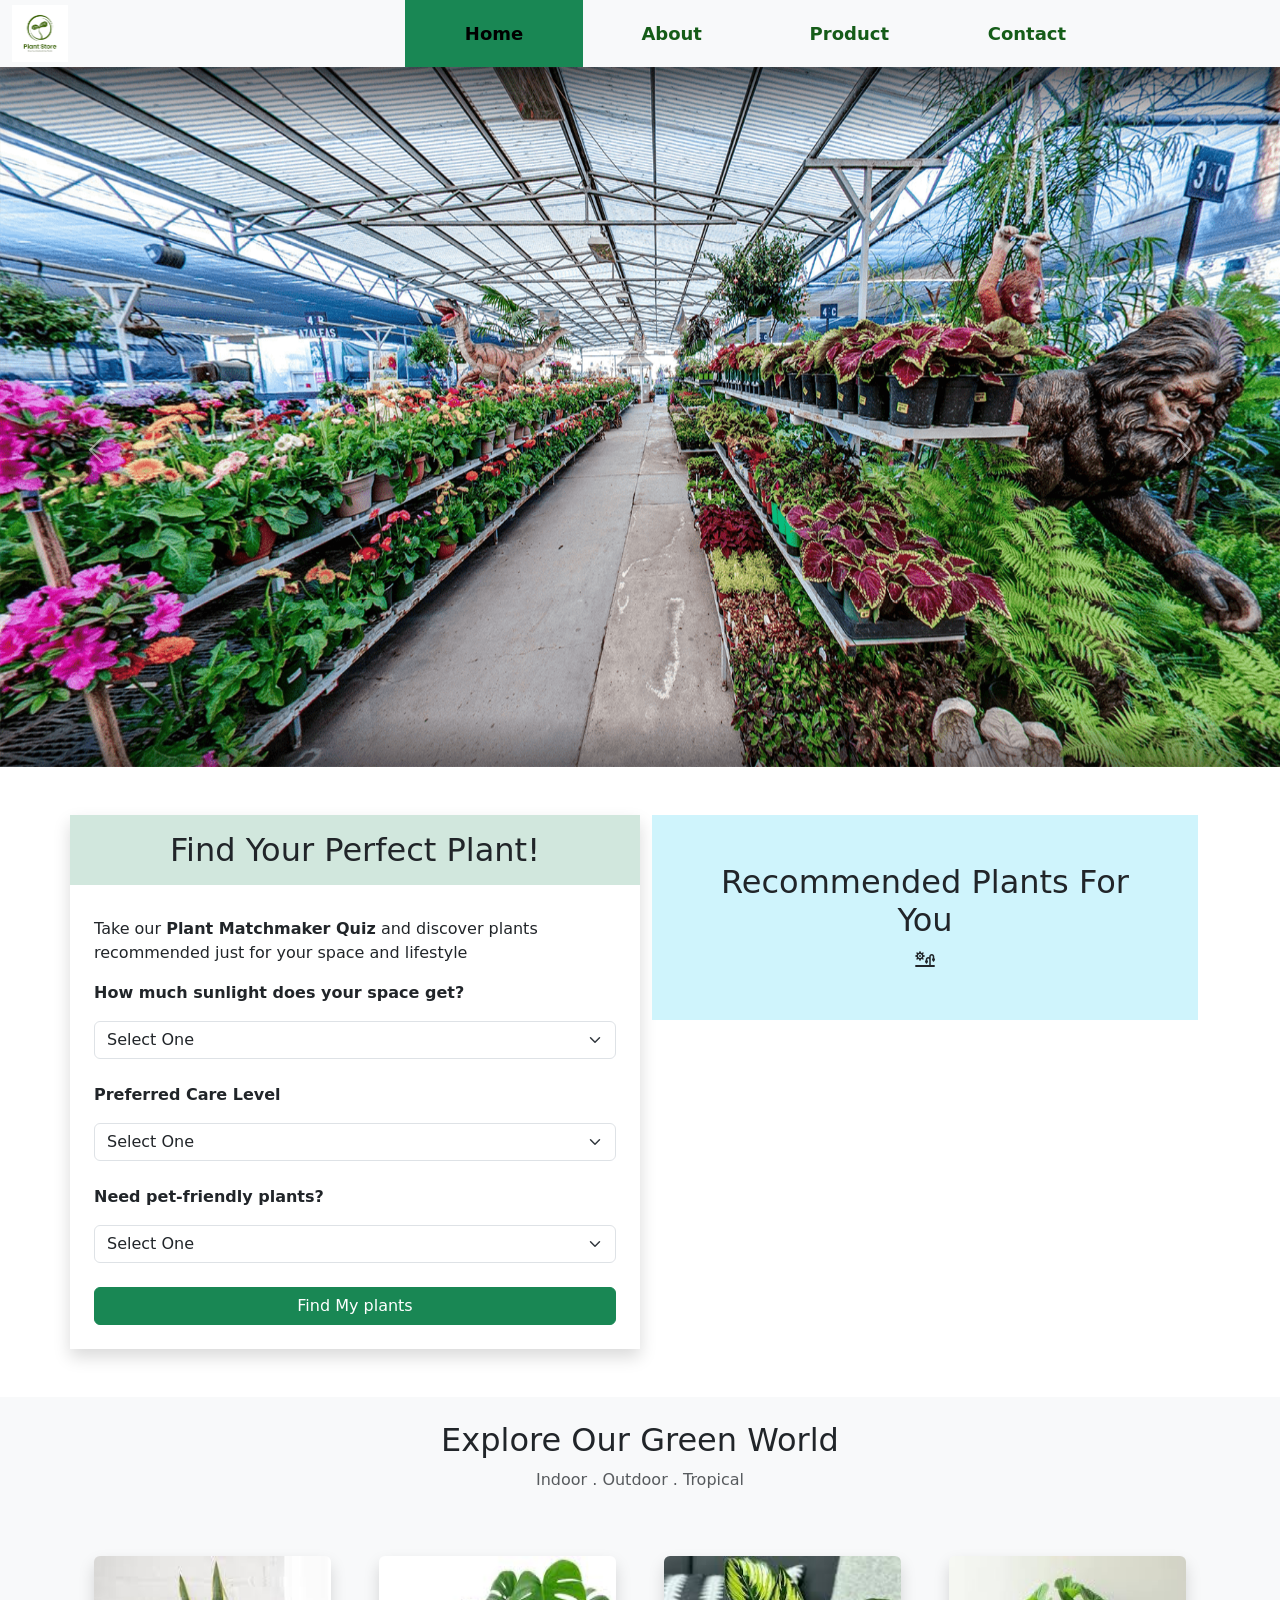
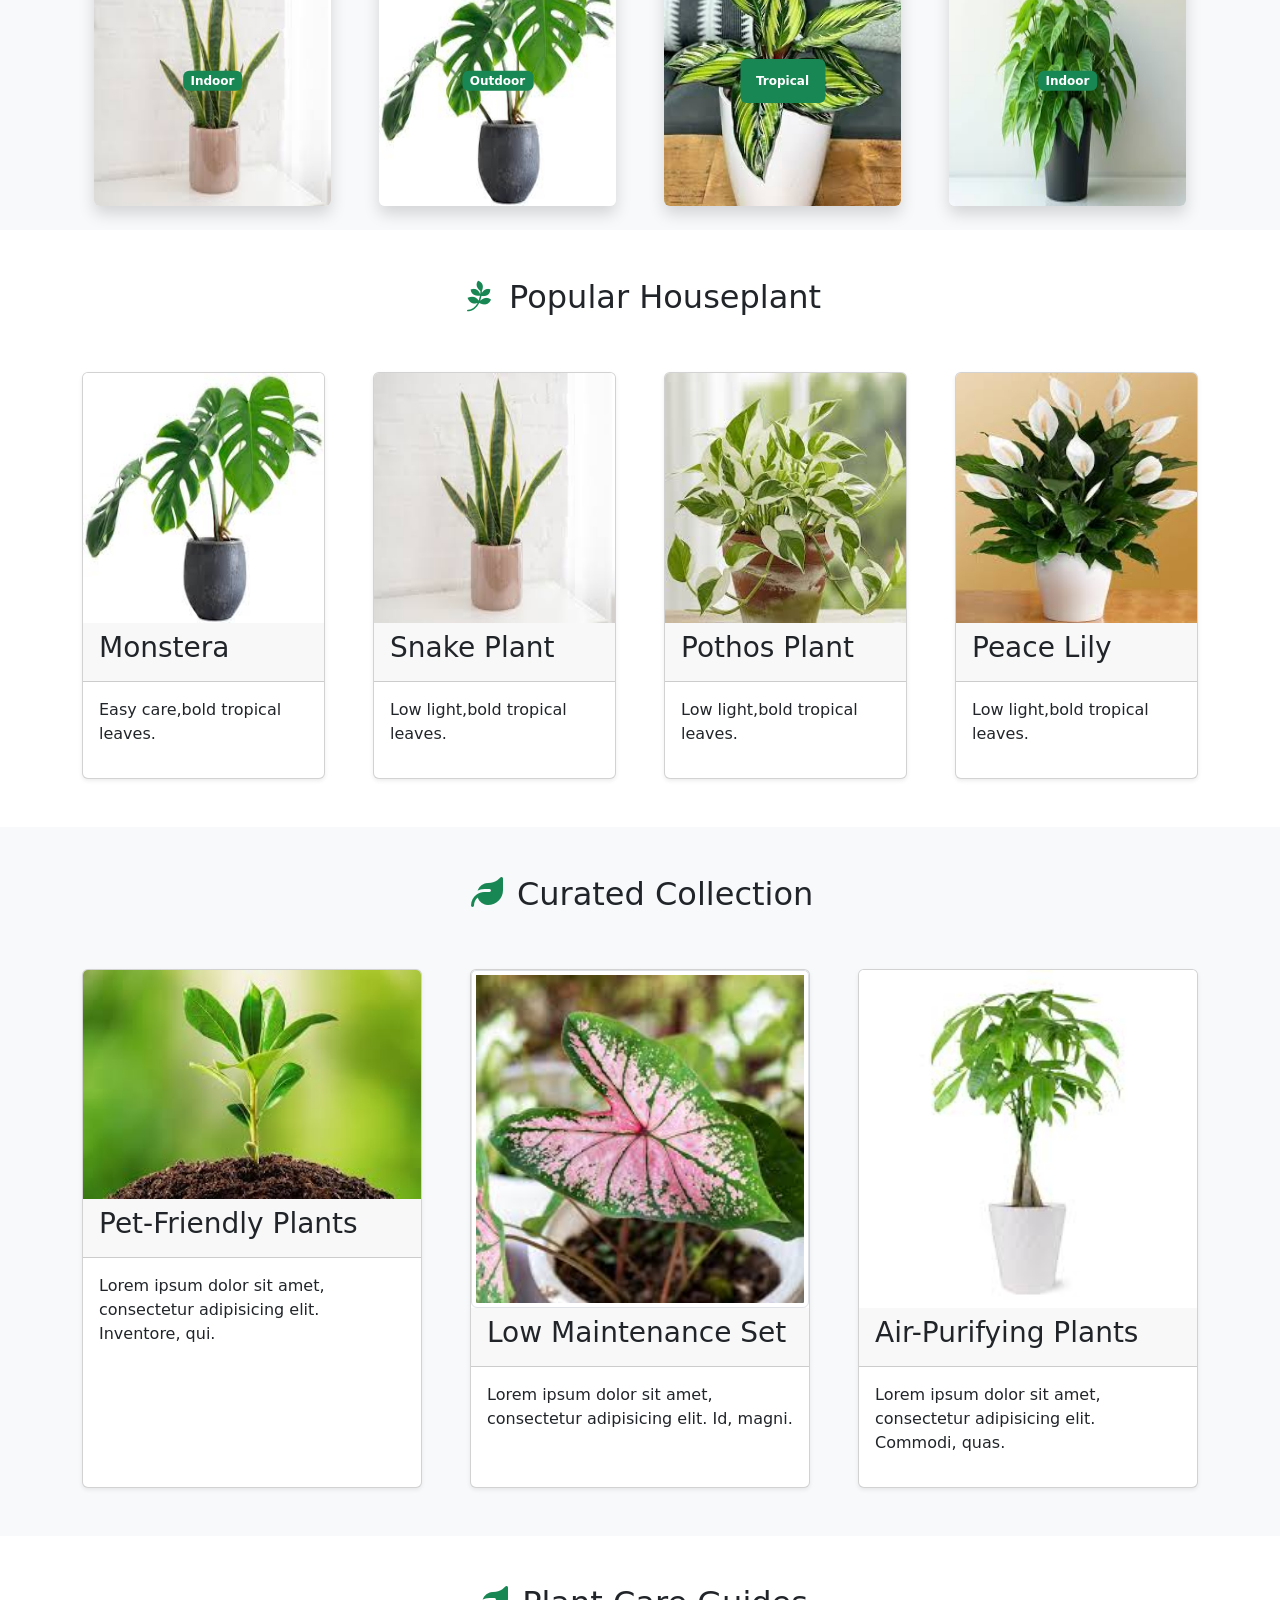
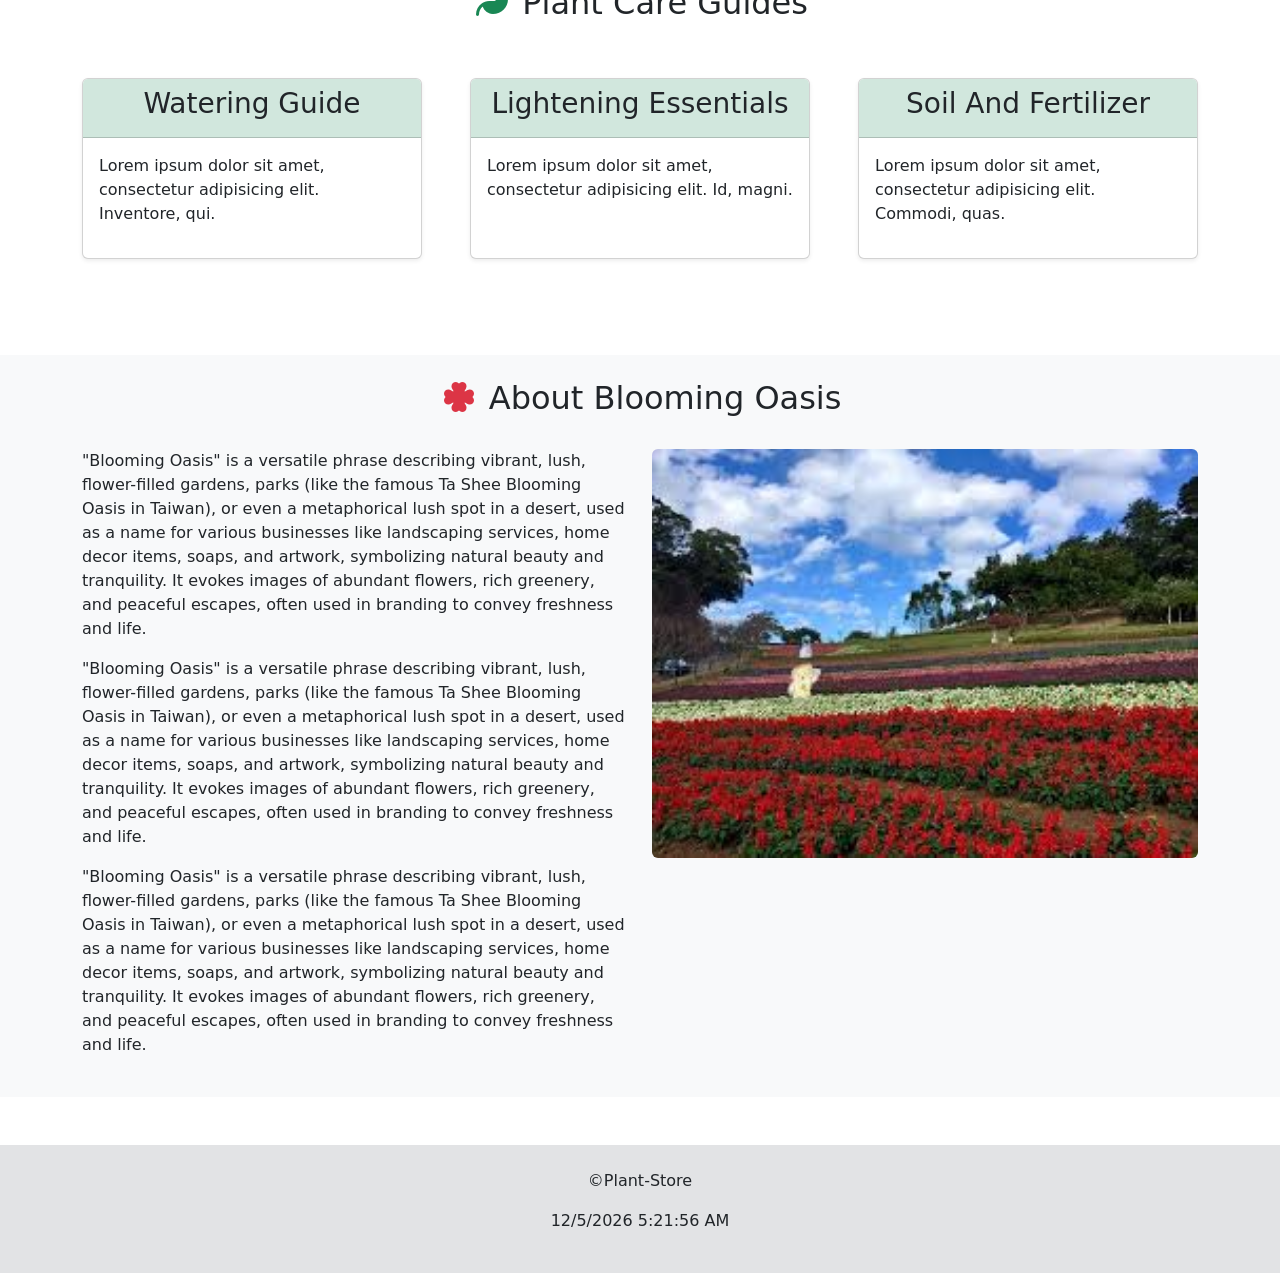
<file: index.html>
<!doctype html>
<html lang="en">
    <head>
        <meta charset="UTF-8">
        <meta name="viewport"
              content="width=device-width, user-scalable=no, initial-scale=1.0, maximum-scale=1.0, minimum-scale=1.0">
        <meta http-equiv="X-UA-Compatible" content="ie=edge">
        <title>Plant-Store</title>
        <link rel="stylesheet" href="css/bootstrap.css">
        <link rel="stylesheet" href="css/all.css">
        <link rel="stylesheet" href="css/animate.css">
        <link href="https://fonts.googleapis.com/css2?family=Gravitas+One&family=Noto+Sans+JP:wght@100..900&family=Playfair+Display:ital,wght@0,400..900;1,400..900&display=swap" rel="stylesheet">
        <link rel="stylesheet" href="css/style.css">

    </head>

    <body>
        <!--star navbar-->
        <header>
            <nav class="navbar navbar-expand-lg fixed-top shadow bg-body-tertiary p-0">
                <div class="container-fluid">
                    <a class="navbar-brand p-0" href="index.html">
                        <img src="images/logo.png" class="w-25" alt="">
                    </a>
                    <button class="navbar-toggler" type="button" data-bs-toggle="collapse" data-bs-target="#navbarNav"
                            aria-controls="navbarNav" aria-expanded="false" aria-label="Toggle navigation">
                        <span class="navbar-toggler-icon"></span>
                    </button>
                    <div class="collapse navbar-collapse menu" id="navbarNav">
                        <ul class="navbar-nav mx-auto">
                            <li class="nav-item">
                                <a class="nav-link  active bg-success" aria-current="page" href="index.html">Home</a>
                            </li>
                            <li class="nav-item">
                                <a class="nav-link" href="about.html">About</a>
                            </li>
                            <li class="nav-item">
                                <a class="nav-link" href="product.html">Product</a>
                            </li>
                            <li class="nav-item">
                                <a class="nav-link" href="contact.html">Contact</a>
                            </li>
                        </ul>
                    </div>
                </div>
            </nav>
        </header>
        <!--end navbar-->

        <!--    star slider section-->
        <section class="mt-65">
            <div class="container-fluid slider">
                <div class="row">
                    <div class="col-md-12 p-0">
                        <div id="carouselExampleSlidesOnly" class="carousel slide" data-bs-ride="carousel">
                            <div class="carousel-inner">
                                <div class="carousel-item active">
                                    <img src="images/slider-1.png" class="d-block w-100" alt="...">
                                </div>
                                <div class="carousel-item">
                                    <img src="images/slider-2.png" class="d-block w-100" alt="...">
                                </div>
                                <div class="carousel-item">
                                    <img src="images/slider-3.png" class="d-block w-100" alt="...">
                                </div>
                            </div>
                        </div>
                        <button class="carousel-control-prev" type="button" data-bs-target="#carouselExampleSlidesOnly" data-bs-slide="prev">
                            <span class="carousel-control-prev-icon" aria-hidden="true"></span>
                            <span class="visually-hidden">Previous</span>
                        </button>
                        <button class="carousel-control-next" type="button" data-bs-target="#carouselExampleSlidesOnly" data-bs-slide="next">
                            <span class="carousel-control-next-icon" aria-hidden="true"></span>
                            <span class="visually-hidden">Next</span>
                        </button>
                    </div>
                </div>
            </div>
        </section>
        <!--    end slider section-->

        <div class="container">
        <!--start  plant matchmaker quiz-->
            <section>
                <div class="row mt-5">
                    <div class="col-md-6 shadow p-0">
                        <h2 class=" text-center p-3 bg-success-subtle">Find Your Perfect Plant!</h2>

                        <form class="form-control p-4 border-0" id="plantQuiz" action="">
                            <p>Take our <b>Plant Matchmaker Quiz</b>
                                and discover plants recommended just for your space and lifestyle
                            </p>
                            <p>
                                <strong>How much sunlight does your space get?</strong>
                            </p>
                            <select id="sunlight" class="form-select mb-4">
                                <option selected>Select One</option>
                                <option value="low">Low Light</option>
                                <option value="medium">Medium Light</option>
                                <option value="high">Bright Direct Sun</option>
                            </select>
                            <p>
                                <strong>Preferred Care Level</strong>
                            </p>
                            <select id="care" class="form-select mb-4" >
                                <option selected>Select One</option>
                                <option value="easy">Low Maintenance</option>
                                <option value="moderate">Moderate Care</option>
                                <option value="high">High Attention</option>
                            </select>
                            <p>
                                <strong>Need pet-friendly plants?</strong>
                            </p>
                            <select id="pets" class="form-select mb-4">
                                <option selected>Select One</option>
                                <option value="yes">Yes</option>
                                <option value="no">No</option>
                            </select>
                            <input type="submit" class="btn btn-success w-100" value="Find My plants">
                        </form>
                    </div>
                    <div class="col-md-6 mt-25">
                        <div class="text-center p-5 bg-info-subtle quiz-ans">
                            <h2 class="text-dark">Recommended Plants For You</h2>
                            <i class="fa-solid fa-sun-plant-wilt"></i>
                        </div>
                        <div id="result" class="mt-4 text-center"></div>

                    </div>
                </div>
            </section>
        <!--end  plant matchmaker quiz-->
        </div>

        <!-- start plant collage-->
        <section class="bg-light mt-5">
            <div class="container p-4">
                <div class="row plant-card g-5">
                    <div class="col-md-12 text-center">
                        <h2>Explore Our Green World</h2>
                        <p class="text-muted">Indoor . Outdoor . Tropical</p>
                    </div>
                    <div class="col-md-3">
                        <div class="position-relative">
                            <img src="images/p-11.jpg" class="img-fluid shadow rounded"  alt="">
                            <span  class="badge bg-success position-absolute  start-50 top-50 translate-middle  ">
                                Indoor
                            </span>
                        </div>
                    </div>
                    <div class="col-md-3">
                        <div class="position-relative">
                            <img src="images/p-6.jpg" class="img-fluid shadow rounded"  alt="">
                            <span class="badge bg-success position-absolute top-50 start-50 translate-middle">
                                Outdoor
                            </span>
                        </div>
                    </div>
                    <div class="col-md-3">
                        <div class="position-relative">
                            <img src="images/p-4.jpg" class="img-fluid shadow rounded"  alt="">
                            <span class="badge bg-success position-absolute top-50 start-50 translate-middle p-3 ">
                                Tropical
                            </span>
                        </div>
                    </div>
                    <div class="col-md-3">
                        <div class="position-relative">
                            <img src="images/p-8.jpg" class="img-fluid shadow rounded"  alt="">
                            <span class="badge bg-success position-absolute top-50 start-50 translate-middle">
                                Indoor
                            </span>
                        </div>
                    </div>

                </div>
            </div>
        </section>
        <!--  end plant collage-->

        <!-- start popular houseplant-->
         <section class="mt-5">
             <div class="container">
                 <div class="row g-5 popular-plant pb-5">
                     <div class="col-md-12 wow fadeOutDown text-center">
                         <h2 class="">
                             <i class="fa-brands fa-pagelines text-success"></i>
                             Popular Houseplant
                         </h2>
                     </div>
                     <div class="col-md-3 wow  fadeInLeft ">
                         <div class="card h-100 shadow-sm">
                             <img src="images/p-6.jpg" class="card-img-top" alt="">
                             <div class="card-header">
                                 <h3>Monstera</h3>
                             </div>
                             <div class="card-body">
                                 <p>Easy care,bold tropical leaves.</p>
                             </div>
                         </div>
                     </div>
                     <div class="col-md-3">
                         <div class="card h-100 shadow-sm">
                             <img src="images/p-11.jpg" class="card-img-top" alt="">
                             <div class="card-header">
                                 <h3>Snake Plant</h3>
                             </div>
                             <div class="card-body">
                                 <p>Low light,bold tropical leaves.</p>
                             </div>
                         </div>
                     </div>
                     <div class="col-md-3">
                         <div class="card h-100 shadow-sm">
                             <img src="images/pothos.jpg" class="card-img-top" alt="">
                             <div class="card-header">
                                 <h3>Pothos Plant</h3>
                             </div>
                             <div class="card-body">
                                 <p>Low light,bold tropical leaves.</p>
                             </div>
                         </div>
                     </div>
                     <div class="col-md-3">
                         <div class="card h-100 shadow-sm">
                             <img src="images/lily.jpg" class="card-img-top" alt="">
                             <div class="card-header">
                                 <h3>Peace Lily</h3>
                             </div>
                             <div class="card-body">
                                 <p>Low light,bold tropical leaves.</p>
                             </div>
                         </div>
                     </div>
                 </div>
             </div>
         </section>
        <!-- end popular houseplant-->

        <!-- start curated collections-->
        <section class="bg-light mt-5">
            <div class="container">
                <div class="row g-5 pb-5">
                    <div class="col-md-12 text-center">
                        <h2>
                            <i class="fa-solid fa-leaf text-success"></i>
                            Curated Collection
                        </h2>
                    </div>
                    <div class="col-md-4">
                        <div class="card h-100 shadow-sm">
                            <img src="images/p-1.jpg" class="card-img-top" alt="">
                            <div class="card-header">
                                <h3>Pet-Friendly Plants</h3>
                            </div>
                            <div class="card-body">
                                <p>Lorem ipsum dolor sit amet, consectetur adipisicing elit. Inventore, qui.</p>
                            </div>
                        </div>
                    </div>
                    <div class="col-md-4">
                        <div class="card h-100 shadow-sm">
                            <img src="images/p-2.jpg" class="card-img-top img-thumbnail" alt="">
                            <div class="card-header">
                                <h3>Low Maintenance Set</h3>
                            </div>
                            <div class="card-body">
                                <p>Lorem ipsum dolor sit amet, consectetur adipisicing elit. Id, magni.</p>
                            </div>
                        </div>
                    </div>
                    <div class="col-md-4">
                        <div class="card h-100 shadow-sm">
                            <img src="images/p-3.jpg" class="card-img-top" alt="">
                            <div class="card-header">
                                <h3>Air-Purifying Plants</h3>
                            </div>
                            <div class="card-body">
                                <p>Lorem ipsum dolor sit amet, consectetur adipisicing elit. Commodi, quas.</p>
                            </div>
                        </div>
                    </div>
                </div>
            </div>
        </section>
        <!-- end curated collections-->

        <!-- start plant care guides-->
        <section class="mt-5">
            <div class="container">
                <div class="row g-5 pb-5">
                    <div class="col-md-12 text-center">
                        <h2>
                            <i class="fa-solid fa-leaf text-success"></i>
                            Plant Care Guides
                        </h2>
                    </div>
                    <div class="col-md-4">
                        <div class="card h-100 shadow-sm">
                            <div class="card-header bg-success-subtle text-center">
                                <h3>Watering Guide</h3>
                            </div>
                            <div class="card-body">
                                <p>Lorem ipsum dolor sit amet, consectetur adipisicing elit. Inventore, qui.</p>
                            </div>
                        </div>
                    </div>
                    <div class="col-md-4">
                        <div class="card h-100 shadow-sm">
                            <div class="card-header bg-success-subtle text-center">
                                <h3>Lightening Essentials</h3>
                            </div>
                            <div class="card-body">
                                <p>Lorem ipsum dolor sit amet, consectetur adipisicing elit. Id, magni.</p>
                            </div>
                        </div>
                    </div>
                    <div class="col-md-4">
                        <div class="card h-100 shadow-sm">
                            <div class="card-header bg-success-subtle text-center">
                                <h3>Soil And Fertilizer</h3>
                            </div>
                            <div class="card-body">
                                <p>Lorem ipsum dolor sit amet, consectetur adipisicing elit. Commodi, quas.</p>
                            </div>
                        </div>
                    </div>
                </div>
            </div>
        </section>
        <!-- end plant care guides-->

        <!-- start about blooming oasis-->
            <section class="bg-light mt-5">
                <div class="container">
                    <div class="row pb-4">
                        <h2 class="text-center p-4">
                            <i class="fa-solid fa-clover text-danger"></i>
                            About Blooming Oasis
                        </h2>
                        <div class="col-md-6">
                            <p>
                                "Blooming Oasis" is a versatile phrase describing vibrant, lush, flower-filled gardens, parks (like the famous Ta Shee Blooming Oasis in Taiwan), or even a metaphorical lush spot in a desert, used as a name for various businesses like landscaping services, home decor items, soaps, and artwork, symbolizing natural beauty and tranquility. It evokes images of abundant flowers, rich greenery, and peaceful escapes, often used in branding to convey freshness and life.
                            </p>
                            <p>
                                "Blooming Oasis" is a versatile phrase describing vibrant, lush, flower-filled gardens, parks (like the famous Ta Shee Blooming Oasis in Taiwan), or even a metaphorical lush spot in a desert, used as a name for various businesses like landscaping services, home decor items, soaps, and artwork, symbolizing natural beauty and tranquility. It evokes images of abundant flowers, rich greenery, and peaceful escapes, often used in branding to convey freshness and life.
                            </p>
                            <p>
                                "Blooming Oasis" is a versatile phrase describing vibrant, lush, flower-filled gardens, parks (like the famous Ta Shee Blooming Oasis in Taiwan), or even a metaphorical lush spot in a desert, used as a name for various businesses like landscaping services, home decor items, soaps, and artwork, symbolizing natural beauty and tranquility. It evokes images of abundant flowers, rich greenery, and peaceful escapes, often used in branding to convey freshness and life.
                            </p>
                        </div>
                        <div class="col-md-6">
                            <img src="images/about.jpg" class="img-fluid rounded w-100" alt="">
                        </div>
                    </div>
                </div>
            </section>
        <!-- end about blooming oasis-->

        <footer>
            <div class="container-fluid">
                <div class="row bg-secondary-subtle mt-5 p-4">
                    <div class="col-md-12">
                        <p class="text-center">
                            &copy;Plant-Store
                        </p>
                        <p class="text-center" id="displayDateTime"></p>
                    </div>
                </div>
            </div>
        </footer>

        <script src="js/script.js"></script>
        <script src="js/bootstrap.bundle.min.js"></script>
        <script src="js/wow.min.js"></script>
        <script>
            new WOW().init();

        </script>


    </body>
</file>
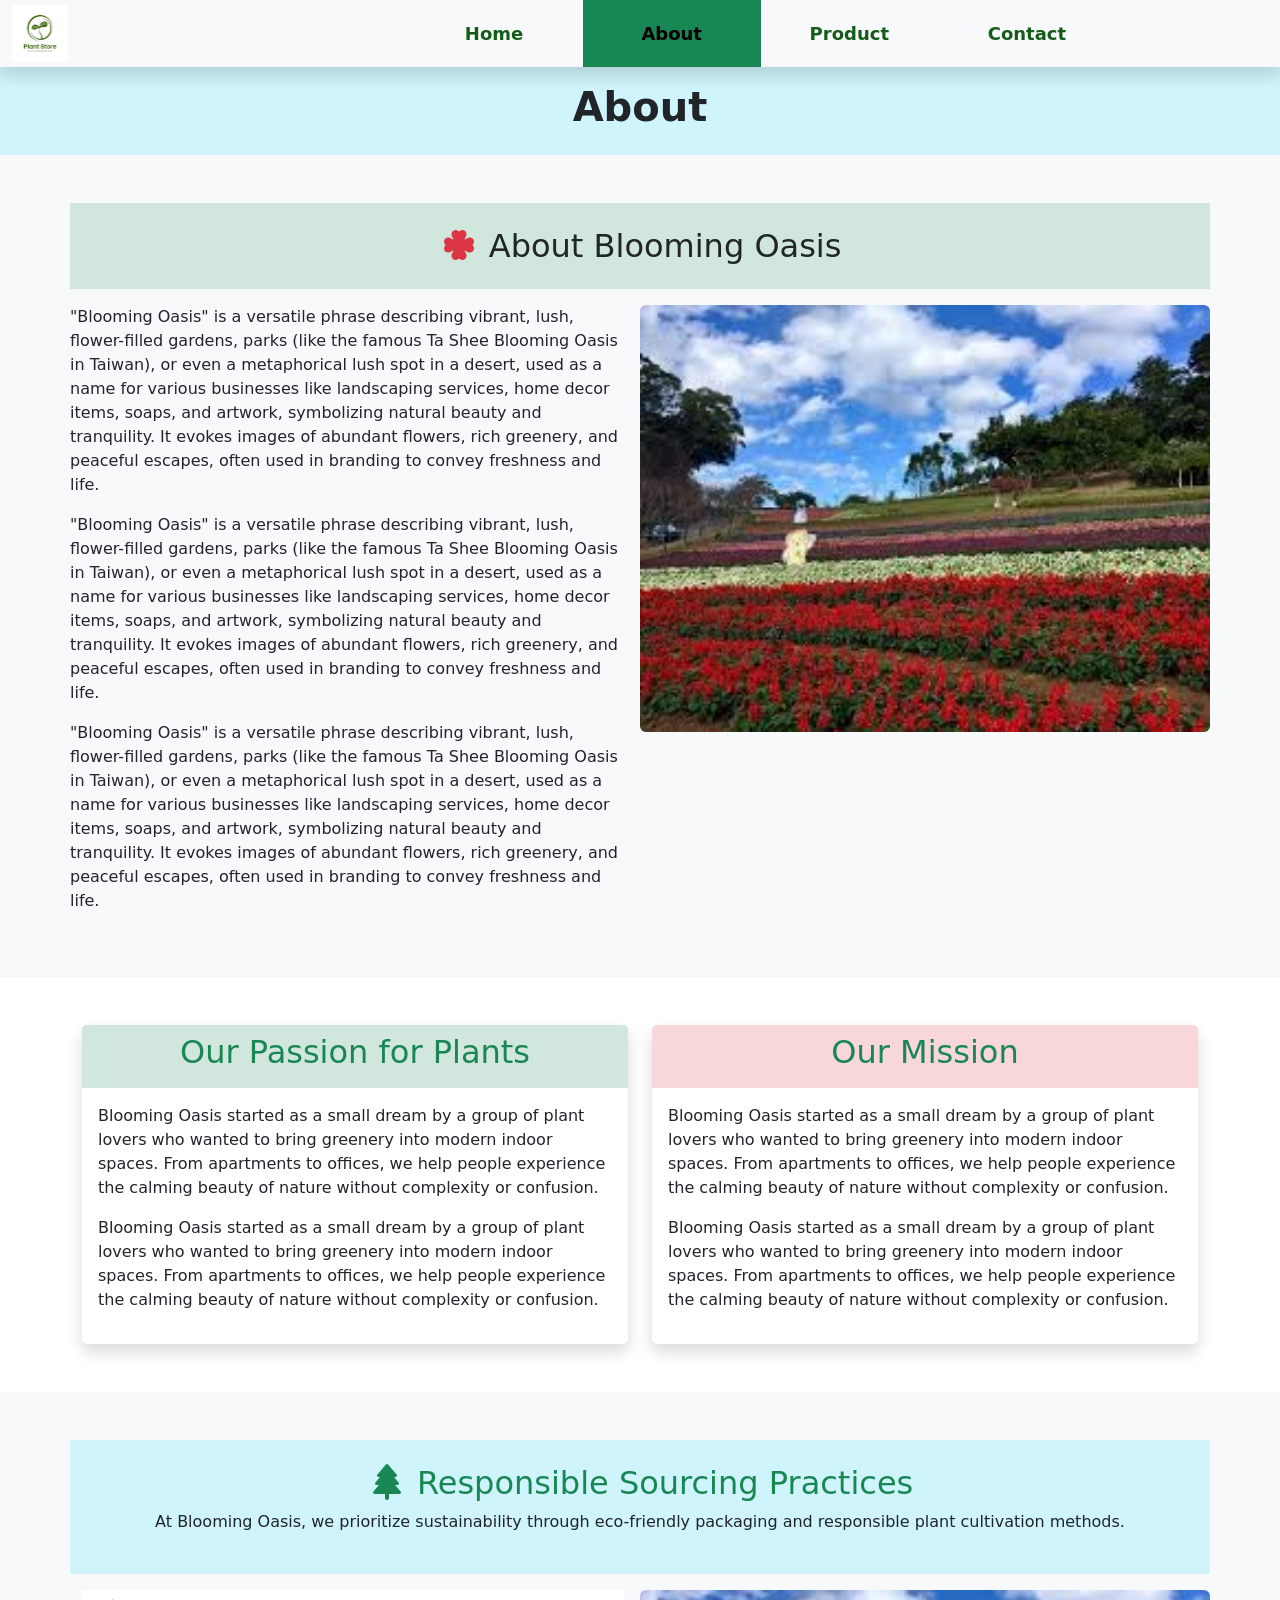
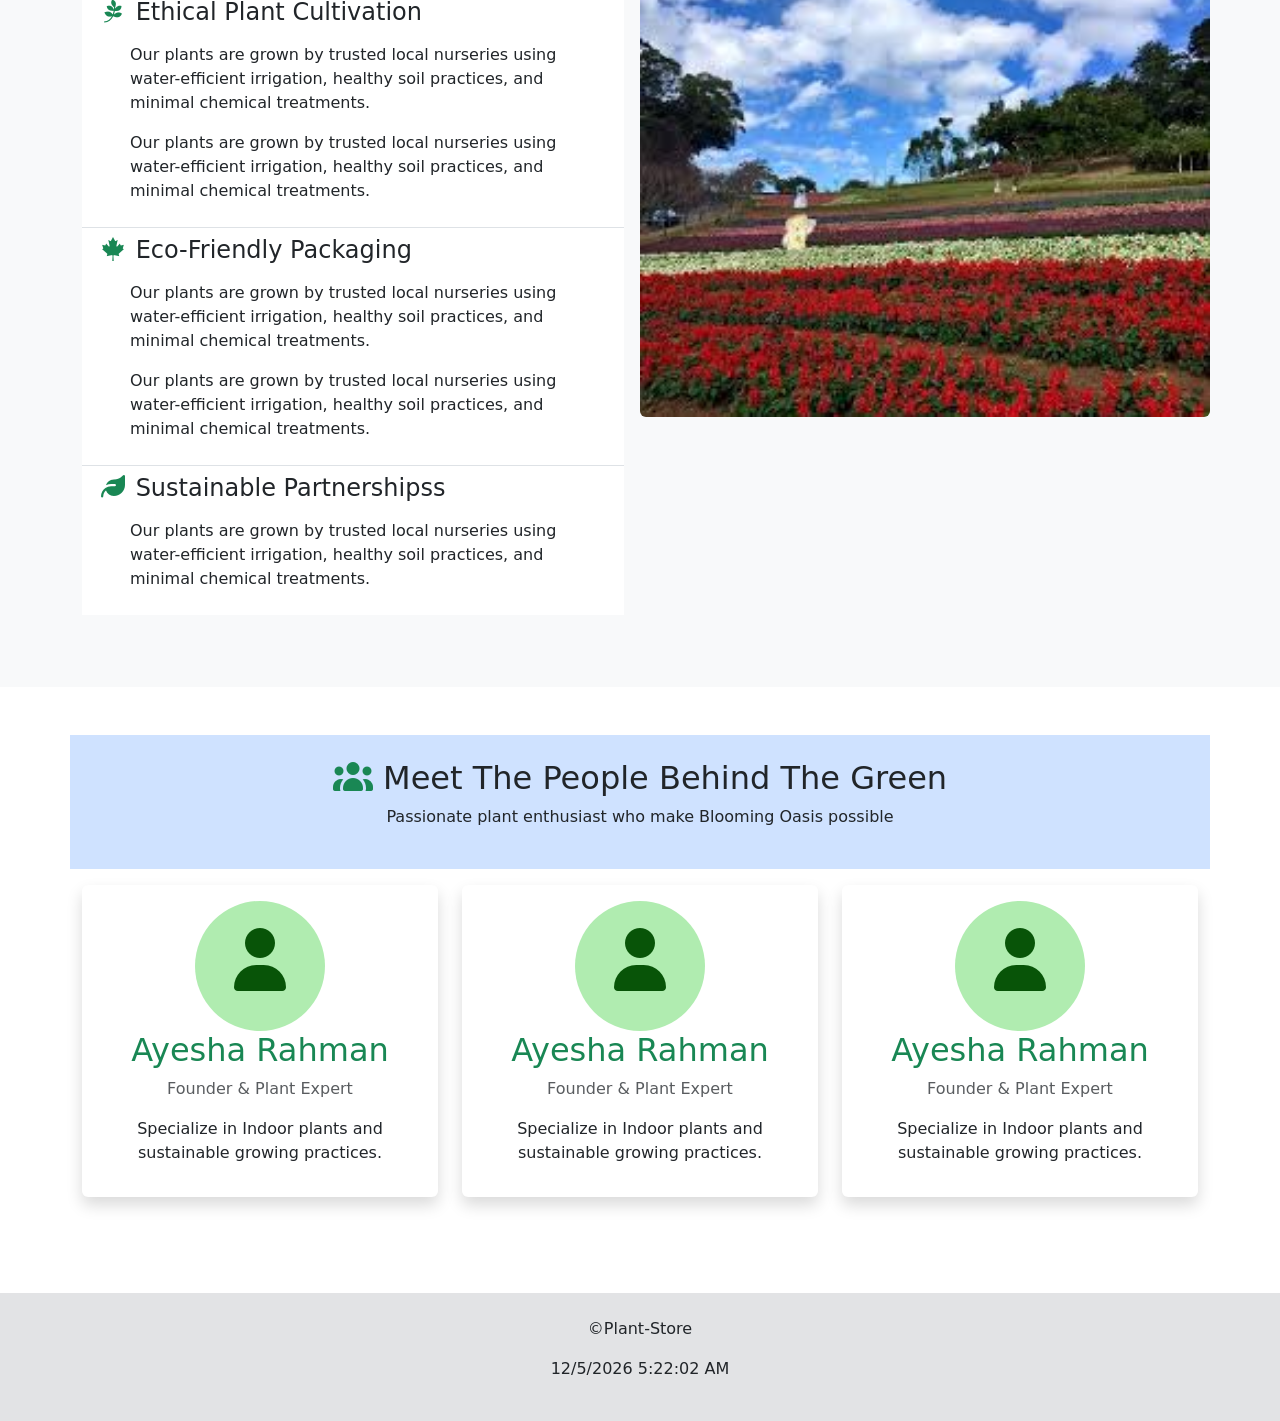
<file: about.html>
<!doctype html>
<html lang="en">
    <head>
        <meta charset="UTF-8">
        <meta name="viewport"
              content="width=device-width, user-scalable=no, initial-scale=1.0, maximum-scale=1.0, minimum-scale=1.0">
        <meta http-equiv="X-UA-Compatible" content="ie=edge">
        <title>Plant-Store</title>
        <link rel="stylesheet" href="css/bootstrap.css">
        <link rel="stylesheet" href="css/all.css">
        <link rel="stylesheet" href="css/style.css">
    </head>
    <body>
    <!--star navbar-->
    <header>
        <nav class="navbar navbar-expand-lg fixed-top shadow bg-body-tertiary p-0">
            <div class="container-fluid">
                <a class="navbar-brand p-0" href="index.html">
                    <img src="images/logo.png" class="w-25" alt="">
                </a>
                <button class="navbar-toggler" type="button" data-bs-toggle="collapse" data-bs-target="#navbarNav"
                        aria-controls="navbarNav" aria-expanded="false" aria-label="Toggle navigation">
                    <span class="navbar-toggler-icon"></span>
                </button>
                <div class="collapse navbar-collapse menu" id="navbarNav">
                    <ul class="navbar-nav mx-auto">
                        <li class="nav-item">
                            <a class="nav-link  " aria-current="page" href="index.html">Home</a>
                        </li>
                        <li class="nav-item">
                            <a class="nav-link active bg-success" href="about.html">About</a>
                        </li>
                        <li class="nav-item">
                            <a class="nav-link" href="product.html">Product</a>
                        </li>
                        <li class="nav-item">
                            <a class="nav-link" href="contact.html">Contact</a>
                        </li>
                    </ul>
                </div>
            </div>
        </nav>
    </header>
    <!--end navbar-->
    <!--    start page title-->
    <section class="title-section mt-65">
        <div class="container-fluid">
            <div class="row bg-info-subtle p-3 ">
                <div class="col-md-12">
                    <h1 class="text-center">
                        <b>About</b>
                    </h1>
                </div>
            </div>
        </div>
    </section>

    <!--    end page title-->
    <!-- start about blooming oasis-->
    <section class="bg-light  text-justify">
        <div class="container">
                <div class="row pb-5 pt-5">
                    <h2 class="text-center bg-success-subtle p-4 mb-3">
                        <i class="fa-solid fa-clover text-danger"></i>
                        About Blooming Oasis
                    </h2>
                    <div class="col-md-6 p-0 pe-3">
                        <p>
                            "Blooming Oasis" is a versatile phrase describing vibrant, lush, flower-filled gardens, parks (like the famous Ta Shee Blooming Oasis in Taiwan), or even a metaphorical lush spot in a desert, used as a name for various businesses like landscaping services, home decor items, soaps, and artwork, symbolizing natural beauty and tranquility. It evokes images of abundant flowers, rich greenery, and peaceful escapes, often used in branding to convey freshness and life.
                        </p>
                        <p>
                            "Blooming Oasis" is a versatile phrase describing vibrant, lush, flower-filled gardens, parks (like the famous Ta Shee Blooming Oasis in Taiwan), or even a metaphorical lush spot in a desert, used as a name for various businesses like landscaping services, home decor items, soaps, and artwork, symbolizing natural beauty and tranquility. It evokes images of abundant flowers, rich greenery, and peaceful escapes, often used in branding to convey freshness and life.
                        </p>
                        <p>
                            "Blooming Oasis" is a versatile phrase describing vibrant, lush, flower-filled gardens, parks (like the famous Ta Shee Blooming Oasis in Taiwan), or even a metaphorical lush spot in a desert, used as a name for various businesses like landscaping services, home decor items, soaps, and artwork, symbolizing natural beauty and tranquility. It evokes images of abundant flowers, rich greenery, and peaceful escapes, often used in branding to convey freshness and life.
                        </p>
                    </div>
                    <div class="col-md-6 p-0">
                        <img src="images/about.jpg" class="img-fluid rounded w-100" alt="">
                    </div>
                </div>
        </div>
    </section>
    <!-- end about blooming oasis-->


    <!-- start our plant passion and mission-->
    <section class="mt-5 pb-5">
        <div class="container">
            <div class="row">
                <div class="col-md-6 ">
                    <div class="card  shadow border-0">
                        <div class="card-header text-center bg-success-subtle border-0">
                            <h2 class="text-success">Our Passion for Plants</h2>
                        </div>
                        <div class="card-body">
                            <p>
                                Blooming Oasis started as a small dream by a group of plant lovers who wanted to bring greenery into modern indoor spaces.
                                From apartments to offices, we help people experience the calming beauty of nature without complexity or confusion.
                            </p>
                            <p>
                                Blooming Oasis started as a small dream by a group of plant lovers who wanted to bring greenery into modern indoor spaces.
                                From apartments to offices, we help people experience the calming beauty of nature without complexity or confusion.
                            </p>
                        </div>
                    </div>
                </div>
                <div class="col-md-6 ">
                    <div class="card  shadow border-0">
                        <div class="card-header text-center bg-danger-subtle border-0">
                            <h2 class="text-success">Our Mission</h2>
                        </div>
                        <div class="card-body">
                            <p>
                                Blooming Oasis started as a small dream by a group of plant lovers who wanted to bring greenery into modern indoor spaces.
                                From apartments to offices, we help people experience the calming beauty of nature without complexity or confusion.
                            </p>
                            <p>
                                Blooming Oasis started as a small dream by a group of plant lovers who wanted to bring greenery into modern indoor spaces.
                                From apartments to offices, we help people experience the calming beauty of nature without complexity or confusion.
                            </p>
                        </div>
                    </div>
                </div>
            </div>
        </div>
    </section>
    <!-- start our plant passion and mission-->

    <!-- start responsible sourcing  -->
    <section class="bg-light">
        <div class="container">
            <div class="row pb-5 pt-5">
                <div class="col-md-12 bg-info-subtle p-4 mb-3 text-center ">
                    <h2  class="text-success">
                        <i class="fa-solid fa-tree"></i>
                        Responsible Sourcing Practices
                    </h2>
                    <p>
                        At Blooming Oasis, we prioritize sustainability through eco-friendly packaging and responsible plant cultivation methods.
                    </p>
                </div>
                <div class="col-md-6 pe-3">
                    <ul class="list-group list-group-flush text-justify  pb-4">
                        <li class="list-group-item border-0">
                           <h4 class="m-0">
                               <i class="fa-brands fa-pagelines text-success"></i>
                               Ethical Plant Cultivation
                           </h4>
                        </li>
                        <li class="list-group-item px-5">
                            <p>Our plants are grown by trusted local nurseries using water-efficient irrigation, healthy soil practices, and minimal chemical treatments.</p>
                            <p>Our plants are grown by trusted local nurseries using water-efficient irrigation, healthy soil practices, and minimal chemical treatments.</p>
                        </li>
                        <li class="list-group-item border-0">

                            <strong>
                                <h4 class="m-0"><i class="fa-brands fa-canadian-maple-leaf text-success"></i> Eco-Friendly Packaging</h4>
                            </strong>
                        </li>
                        <li class="list-group-item px-5">
                            <p>
                                Our plants are grown by trusted local nurseries using water-efficient irrigation, healthy soil practices, and minimal chemical treatments.
                            </p>
                            <p>
                                Our plants are grown by trusted local nurseries using water-efficient irrigation, healthy soil practices, and minimal chemical treatments.
                            </p>
                        </li>
                        <li class="list-group-item border-0">

                            <strong>
                                <h4 class="m-0"><i class="fa-solid fa-leaf text-success"></i> Sustainable Partnershipss</h4>
                            </strong>
                        </li>
                        <li class="list-group-item px-5">
                            <p>
                                Our plants are grown by trusted local nurseries using water-efficient irrigation, healthy soil practices, and minimal chemical treatments.
                            </p>
                        </li>
                    </ul>
                </div>
                <div class="col-md-6 p-0">
                    <img src="images/about.jpg" class="img-fluid rounded w-100" alt="">
                </div>
            </div>
        </div>
    </section>
    <!-- end  responsible sourcing  -->

    <!-- start meet the people behind the green-->
    <section class="mt-5 pb-5 meet-people ">
        <div class="container">
            <div class="row">
                <div class="col-md-12 bg-primary-subtle p-4 mb-3 text-center ">
                    <h2  class=" text-capitalize">
                        <i class="fa-solid text-success fa-users"></i>
                        meet the people behind the green
                    </h2>
                    <p>
                        Passionate plant enthusiast who make Blooming Oasis possible
                    </p>
                </div>
                <div class="col-md-4 ">
                    <div class="card shadow border-0">
                        <div class="card-body text-center">
                            <i class="fa-solid fa-user"></i>
                            <h2 class="text-success">Ayesha Rahman</h2>
                            <p class="text-center text-muted">Founder & Plant Expert</p>
                            <p>
                                Specialize in Indoor plants and sustainable growing practices.
                            </p>
                        </div>
                    </div>
                </div>
                <div class="col-md-4 ">
                    <div class="card  shadow border-0">
                        <div class="card-body text-center">
                            <i class="fa-solid fa-user"></i>
                            <h2 class="text-success">Ayesha Rahman</h2>
                            <p class="text-center text-muted">Founder & Plant Expert</p>
                            <p>
                                Specialize in Indoor plants and sustainable growing practices.
                            </p>

                        </div>
                    </div>
                </div>
                <div class="col-md-4 ">
                    <div class="card shadow border-0">
                        <div class="card-body text-center">
                            <i class="fa-solid fa-user"></i>
                            <h2 class="text-success">Ayesha Rahman</h2>
                            <p class="text-center text-muted">Founder & Plant Expert</p>
                            <p>
                                Specialize in Indoor plants and sustainable growing practices.
                            </p>

                        </div>
                    </div>
                </div>
            </div>
        </div>
    </section>
    <!-- start our plant passion and mission-->


    <footer>
        <div class="container-fluid">
            <div class="row bg-secondary-subtle mt-5 p-4">
                <div class="col-md-12">
                    <p class="text-center">
                        &copy;Plant-Store
                    </p>
                    <p class="text-center" id="displayDateTime"></p>
                </div>
            </div>
        </div>
    </footer>

    <script src="js/bootstrap.bundle.min.js"></script>
    <script src="js/script.js"></script>


    </body>
</html>
</file>
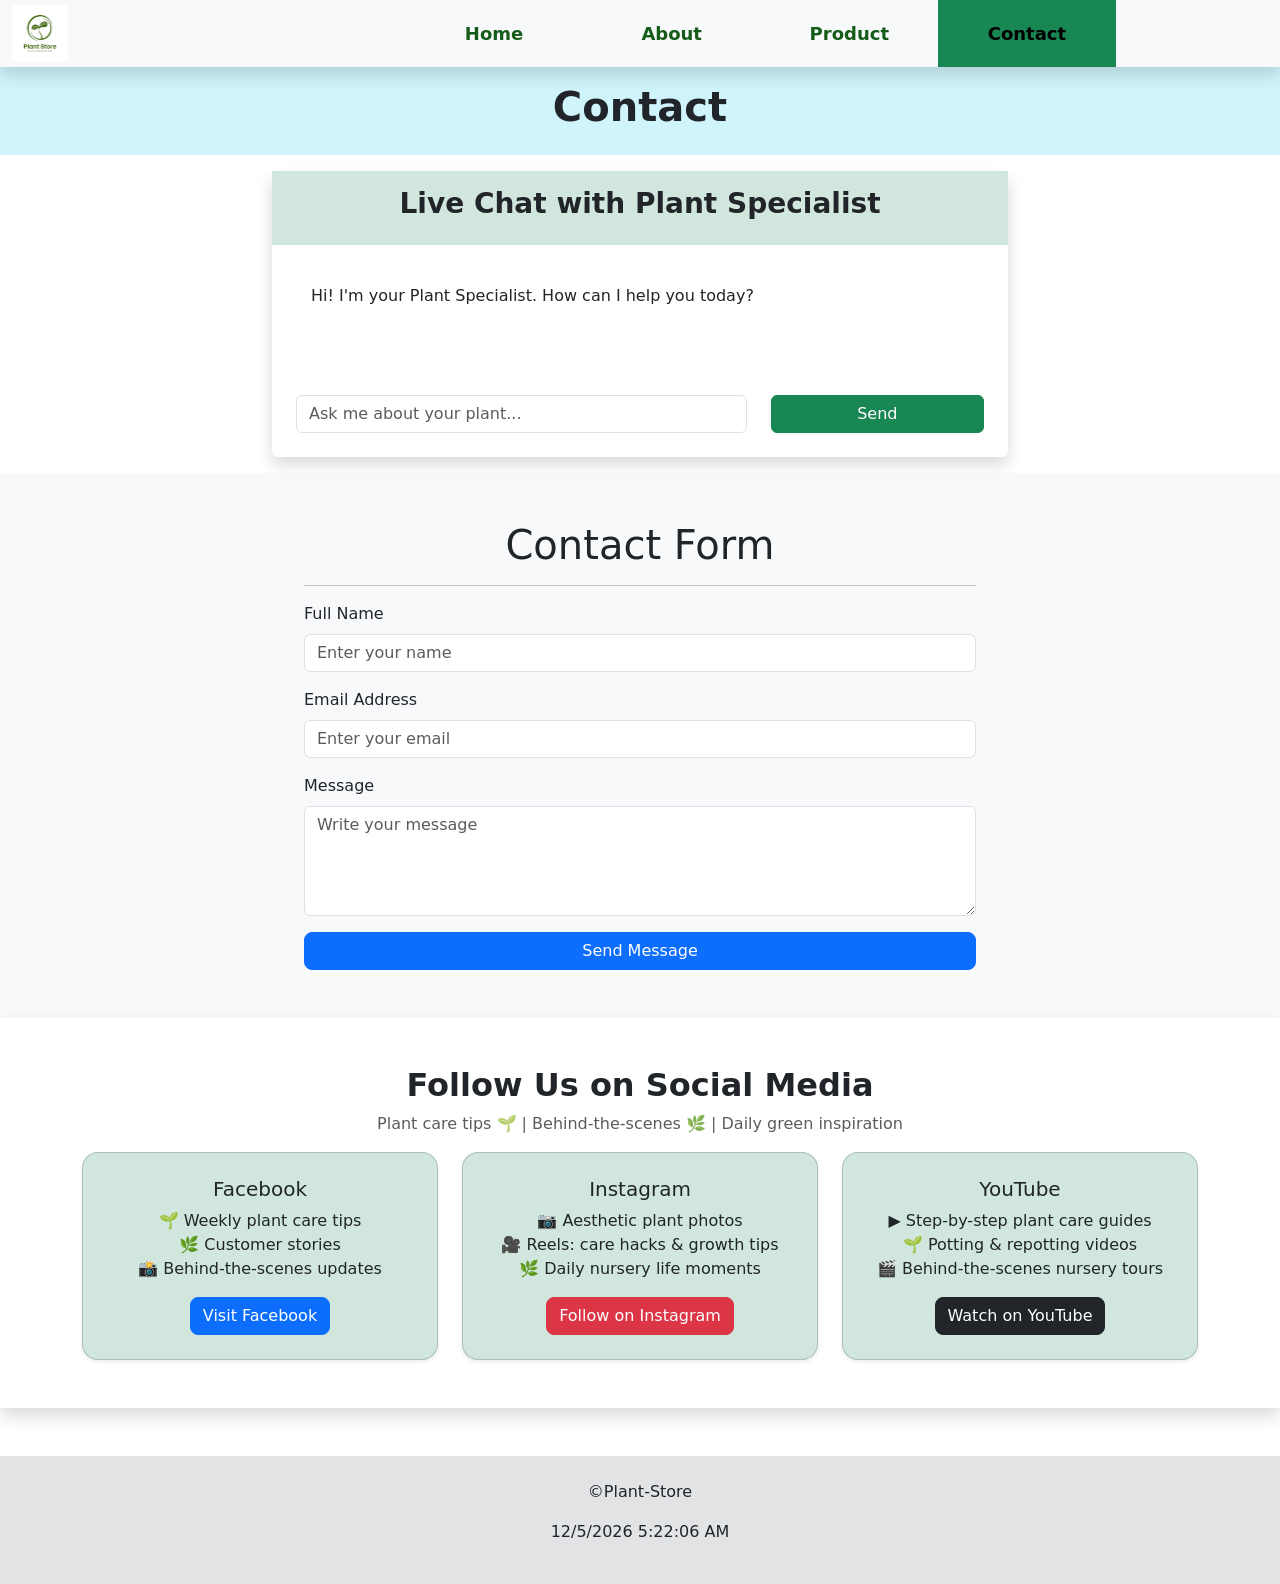
<file: contact.html>
<!doctype html>
<html lang="en">
    <head>
        <meta charset="UTF-8">
        <meta name="viewport"
              content="width=device-width, user-scalable=no, initial-scale=1.0, maximum-scale=1.0, minimum-scale=1.0">
        <meta http-equiv="X-UA-Compatible" content="ie=edge">
        <title>Plant-Store</title>
        <link rel="stylesheet" href="css/bootstrap.css">
        <link rel="stylesheet" href="css/all.css">
        <link rel="stylesheet" href="css/style.css">
    </head>
    <body>
    <!--star navbar-->
    <header>
        <nav class="navbar navbar-expand-lg fixed-top shadow bg-body-tertiary p-0">
            <div class="container-fluid">
                <a class="navbar-brand p-0" href="index.html">
                    <img src="images/logo.png" class="w-25" alt="">
                </a>
                <button class="navbar-toggler" type="button" data-bs-toggle="collapse" data-bs-target="#navbarNav"
                        aria-controls="navbarNav" aria-expanded="false" aria-label="Toggle navigation">
                    <span class="navbar-toggler-icon"></span>
                </button>
                <div class="collapse navbar-collapse menu" id="navbarNav">
                    <ul class="navbar-nav mx-auto">
                        <li class="nav-item">
                            <a class="nav-link  " aria-current="page" href="index.html">Home</a>
                        </li>
                        <li class="nav-item">
                            <a class="nav-link" href="about.html">About</a>
                        </li>
                        <li class="nav-item">
                            <a class="nav-link" href="product.html">Product</a>
                        </li>
                        <li class="nav-item">
                            <a class="nav-link active bg-success" href="contact.html">Contact</a>
                        </li>
                    </ul>
                </div>
            </div>
        </nav>
    </header>
    <!--end navbar-->
    <!--    start page title-->
    <section class="title-section mt-65">
        <div class="container-fluid">
            <div class="row bg-info-subtle p-3 ">
                <div class="col-md-12">
                    <h1 class="text-center">
                        <b>Contact</b>
                    </h1>
                </div>
            </div>
        </div>
    </section>
    <!--    end page title-->

    <!--    start Live Chat-->

    <section class="my-3">
        <div class="container">
            <div class="row">
                <div class="col-md-8 mx-auto  ">
                    <div class="card pb-4  shadow border-0">
                        <div class="text-center bg-success-subtle p-3">
                            <h3 class="fw-bold">Live Chat with Plant Specialist</h3>
                        </div>
                        <div class="chat-box" id="chat-box">
                            <div class=" p-4">Hi! I'm your Plant Specialist. How can I help you today?</div>
                        </div>
                        <div class="mt-5 row px-4">
                            <div class="col-sm-8">
                                <input type="text" id="user-input" class="form-control" placeholder="Ask me about your plant..." />
                            </div>
                            <div class="col-sm-4">
                                <button class="btn btn-success w-100" onclick="sendMessage()">Send</button>
                            </div>
                        </div>
                    </div>
                </div>
            </div>
        </div>
    </section>

    <!--    end Live Chat-->


    <!-- start contact form  -->
    <section class="bg-light">
        <div class="container ">
            <div class="row  p-5">
                <div class="col-md-8 mx-auto   text-center">
                    <h1>Contact Form</h1>
                    <hr>
                </div>
                <div class="col-md-8 mx-auto ">
                    <form action="#" method="post">
                        <div class="mb-3">
                            <label class="form-label">Full Name</label>
                            <input type="text" class="form-control" placeholder="Enter your name" required>
                        </div>


                        <div class="mb-3">
                            <label class="form-label">Email Address</label>
                            <input type="email" class="form-control" placeholder="Enter your email" required>
                        </div>


                        <div class="mb-3">
                            <label class="form-label">Message</label>
                            <textarea class="form-control" rows="4" placeholder="Write your message" required></textarea>
                        </div>


                        <div class="d-grid">
                            <button type="submit" class="btn btn-primary rounded-3">Send Message</button>
                        </div>
                    </form>
                    <!-- End Form -->
                </div>
            </div>
        </div>
    </section>
    <!-- end contact form -->
    <!-- Social Media Section -->
    <section class="bg-white shadow p-5 mb-4 ">
        <div class="container">
            <div class="text-center ">
                <h2 class="fw-bold">Follow Us on Social Media</h2>
                <p class="text-muted">Plant care tips 🌱 | Behind-the-scenes 🌿 | Daily green inspiration</p>
            </div>


            <div class="row text-center g-4">
                <!-- Facebook -->
                <div class="col-md-4">
                    <div class="card h-100 shadow-sm rounded-4 bg-success-subtle">
                        <div class="card-body p-4">
                            <h5 class="card-title">Facebook</h5>
                            <p class="card-text">
                                🌱 Weekly plant care tips<br>
                                🌿 Customer stories<br>
                                📸 Behind-the-scenes updates
                            </p>
                            <a href="https://www.facebook.com" target="_blank" class="btn btn-primary rounded-3">
                                Visit Facebook
                            </a>
                        </div>
                    </div>
                </div>


                <!-- Instagram -->
                <div class="col-md-4">
                    <div class="card h-100 shadow-sm rounded-4 bg-success-subtle">
                        <div class="card-body p-4">
                            <h5 class="card-title">Instagram</h5>
                            <p class="card-text">
                                📷 Aesthetic plant photos<br>
                                🎥 Reels: care hacks & growth tips<br>
                                🌿 Daily nursery life moments
                            </p>
                            <a href="https://www.instagram.com" target="_blank" class="btn btn-danger rounded-3">
                                Follow on Instagram
                            </a>
                        </div>
                    </div>
                </div>


                <!-- YouTube -->
                <div class="col-md-4">
                    <div class="card h-100 shadow-sm rounded-4 bg-success-subtle">
                        <div class="card-body p-4">
                            <h5 class="card-title">YouTube</h5>
                            <p class="card-text">
                                ▶️ Step-by-step plant care guides<br>
                                🌱 Potting & repotting videos<br>
                                🎬 Behind-the-scenes nursery tours
                            </p>
                            <a href="https://youtube.com/@yourchannel" target="_blank" class="btn btn-dark rounded-3">
                                Watch on YouTube
                            </a>
                        </div>
                    </div>
                </div>
            </div>
        </div>
    </section>

    <footer>
        <div class="container-fluid">
            <div class="row bg-secondary-subtle mt-5 p-4">
                <div class="col-md-12">
                    <p class="text-center">
                        &copy;Plant-Store
                    </p>
                    <p class="text-center" id="displayDateTime"></p>
                </div>
            </div>
        </div>
    </footer>

    <script src="js/bootstrap.bundle.min.js"></script>
    <script src="js/script.js"></script>


    </body>
</html>
</file>
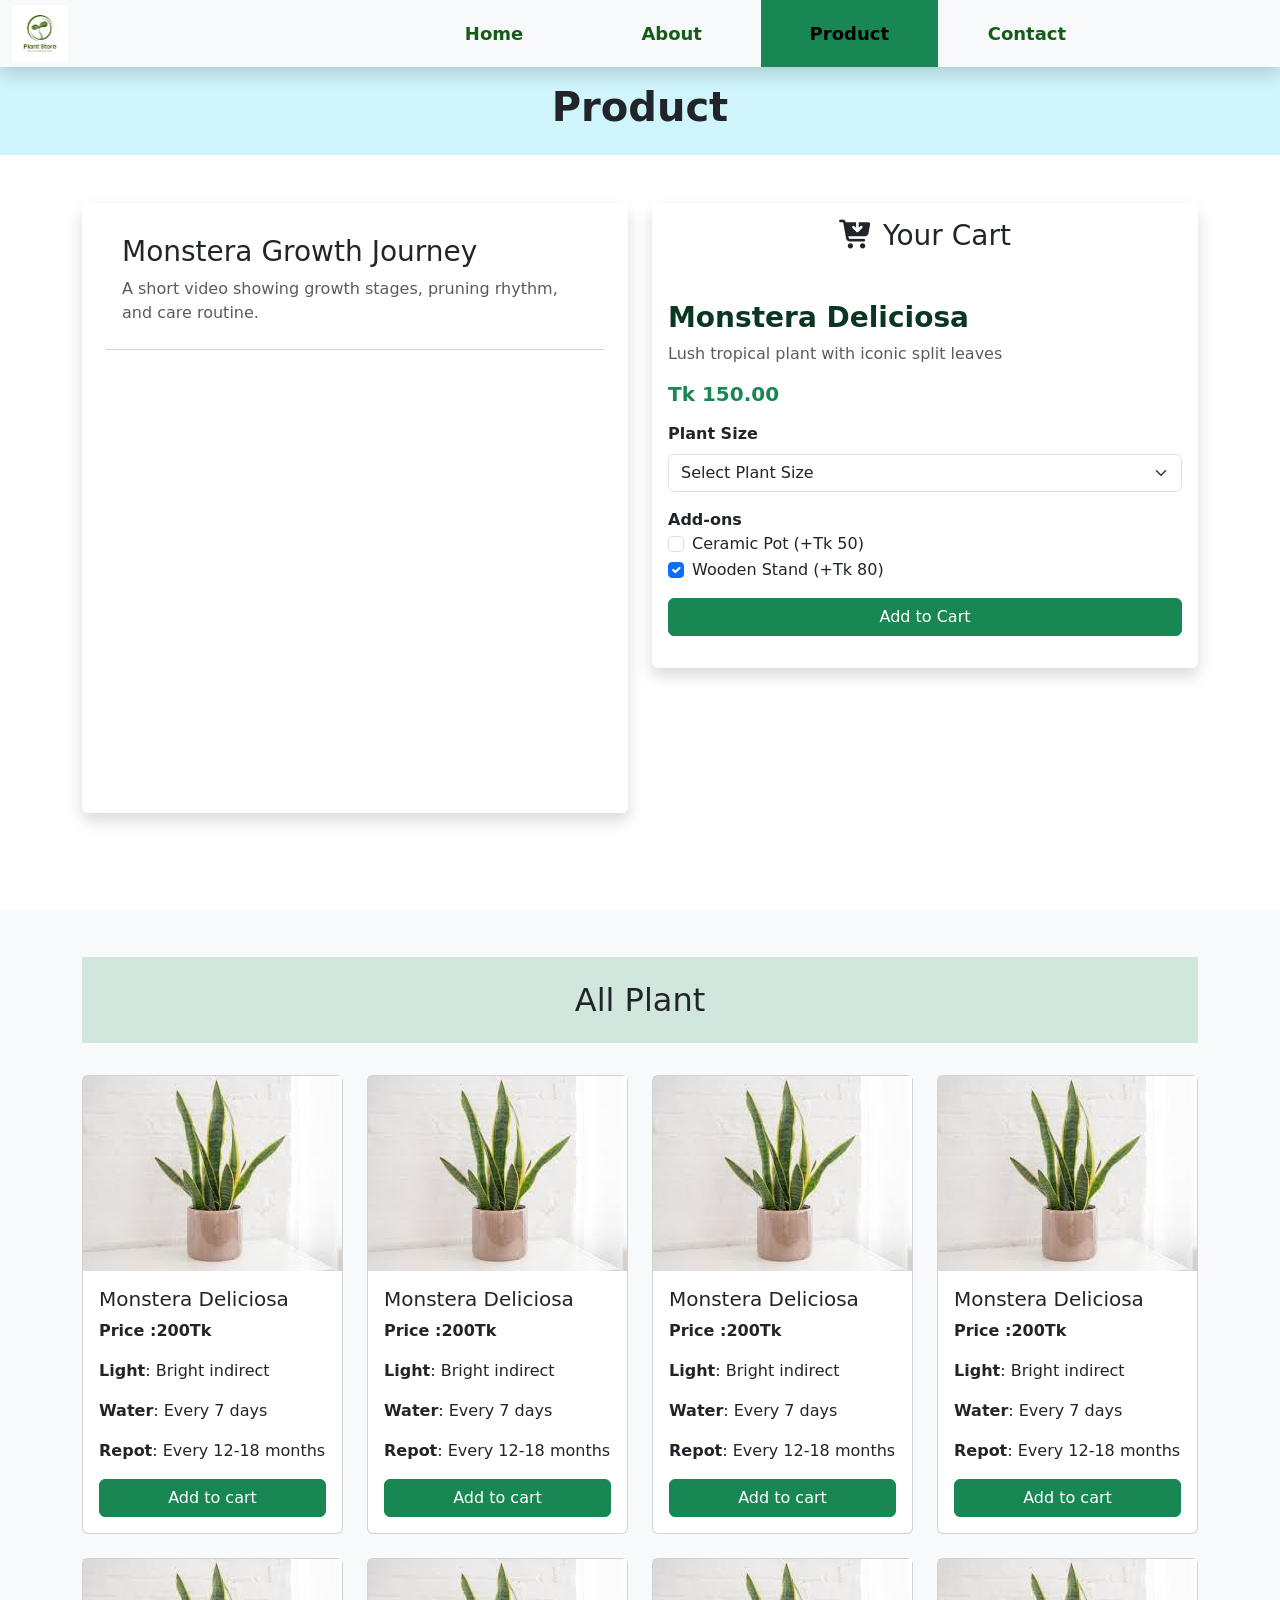
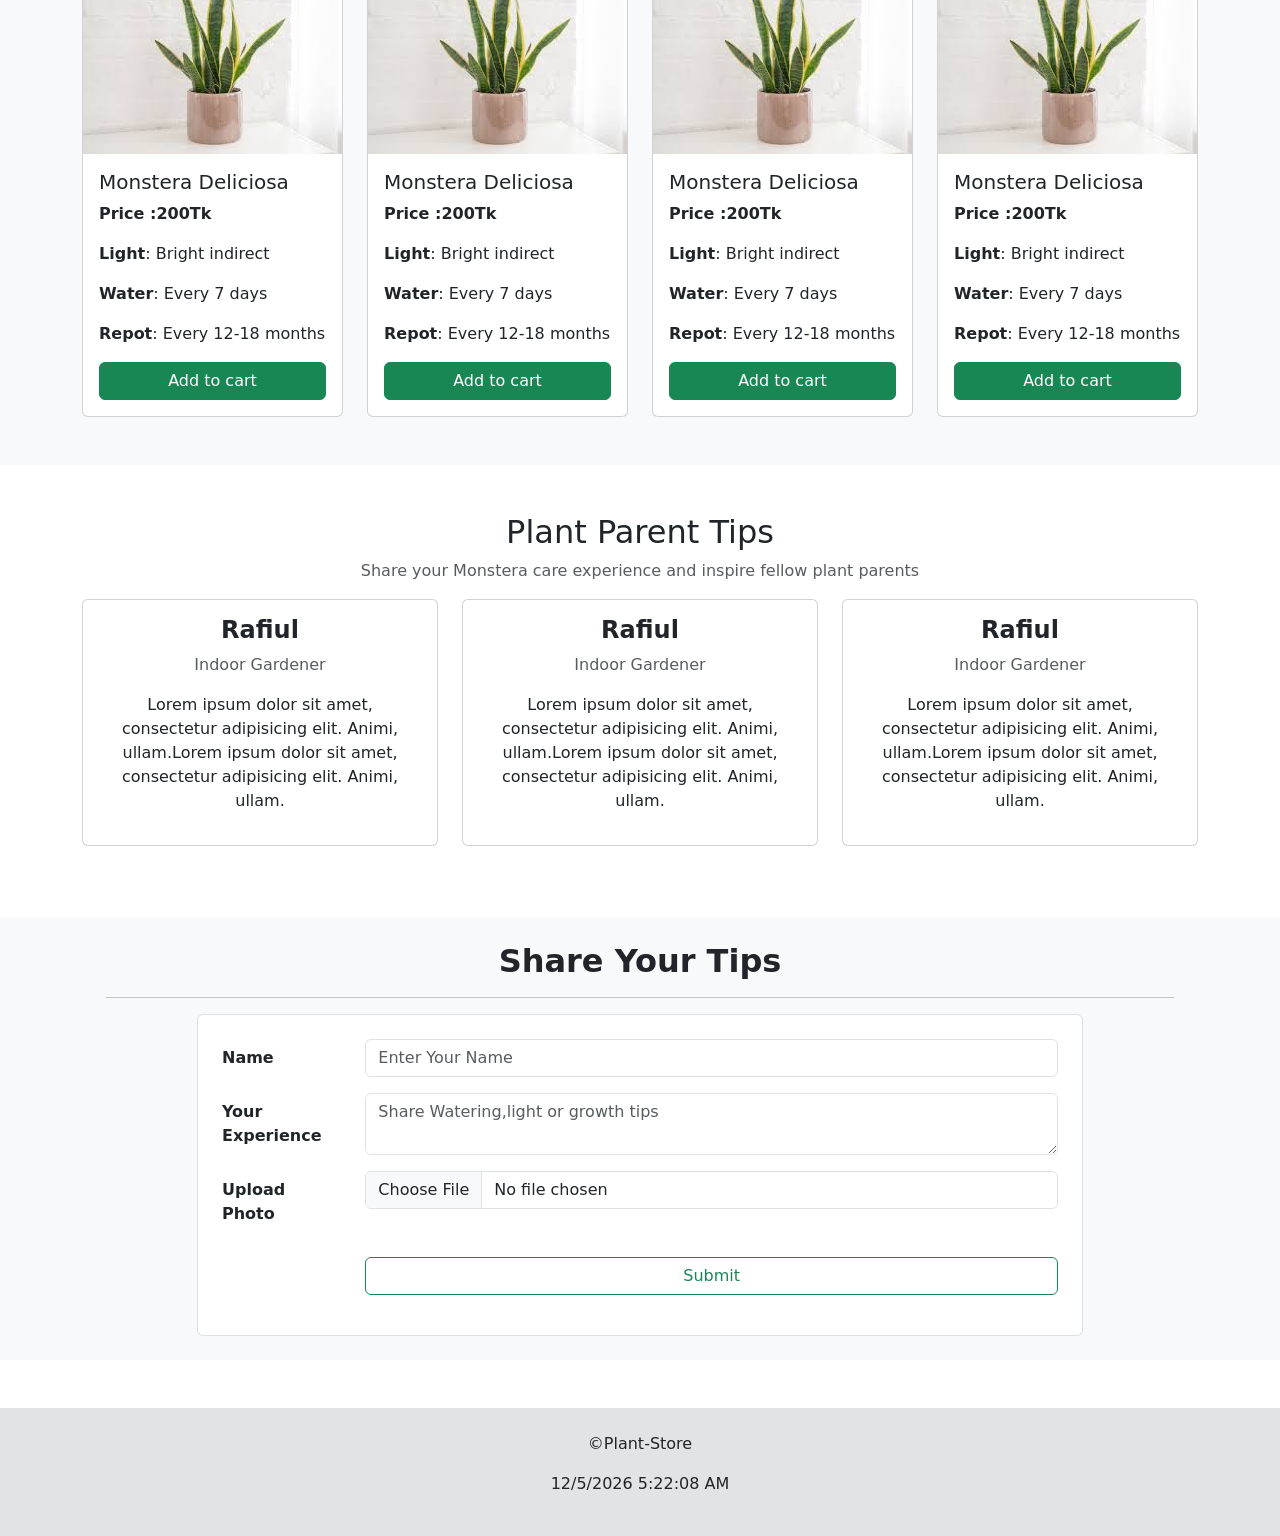
<file: product.html>
<!doctype html>
<html lang="en">
    <head>
        <meta charset="UTF-8">
        <meta name="viewport"
              content="width=device-width, user-scalable=no, initial-scale=1.0, maximum-scale=1.0, minimum-scale=1.0">
        <meta http-equiv="X-UA-Compatible" content="ie=edge">
        <title>Plant-Store</title>
        <link rel="stylesheet" href="css/bootstrap.css">
        <link rel="stylesheet" href="css/all.css">
        <link rel="stylesheet" href="css/style.css">
    </head>
    <body>
    <!--star navbar-->
    <header>
        <nav class="navbar navbar-expand-lg fixed-top shadow bg-body-tertiary p-0">
            <div class="container-fluid">
                <a class="navbar-brand p-0" href="index.html">
                    <img src="images/logo.png" class="w-25" alt="">
                </a>
                <button class="navbar-toggler" type="button" data-bs-toggle="collapse" data-bs-target="#navbarNav"
                        aria-controls="navbarNav" aria-expanded="false" aria-label="Toggle navigation">
                    <span class="navbar-toggler-icon"></span>
                </button>
                <div class="collapse navbar-collapse menu" id="navbarNav">
                    <ul class="navbar-nav mx-auto">
                        <li class="nav-item">
                            <a class="nav-link  " aria-current="page" href="index.html">Home</a>
                        </li>
                        <li class="nav-item">
                            <a class="nav-link" href="about.html">About</a>
                        </li>
                        <li class="nav-item">
                            <a class="nav-link active bg-success" href="product.html">Product</a>
                        </li>
                        <li class="nav-item">
                            <a class="nav-link" href="contact.html">Contact</a>
                        </li>
                    </ul>
                </div>
            </div>
        </nav>
    </header>
    <!--end navbar-->
    <!--    start page title-->
    <section class="title-section mt-65 ">
        <div class="container-fluid">
            <div class="row bg-info-subtle p-3 ">
                <div class="col-md-12">
                    <h1 class="text-center">
                        <b>Product</b>
                    </h1>
                </div>
            </div>
        </div>
    </section>

    <!--    end page title-->


    <!-- start product video-->
    <section class="mt-5 pb-5">
        <div class="container">
            <div class="row">

                <div class="col-md-6 ">
                    <div class="card p-4 shadow border-0">
                        <div class="card-header bg-transparent">
                            <h3 class="">Monstera Growth Journey</h3>
                            <p class="text-muted">
                                A short video showing growth stages, pruning rhythm, and care routine.
                            </p>
                        </div>
                        <div class="card-body">
                            <iframe width="100%" height="400" src="https://www.youtube.com/embed/g6FErRqDnAI" title="7 MONSTERA Plant Care Tips You Need to KNOW : Monstera Deliciousa" frameborder="0" allow="accelerometer; autoplay; clipboard-write; encrypted-media; gyroscope; picture-in-picture; web-share" referrerpolicy="strict-origin-when-cross-origin" allowfullscreen></iframe>
                        </div>
                    </div>
                </div>
                <div class="col-md-6 ">
                    <form action="#">
                        <div class="card  shadow border-0">
                            <div class="card-body">
                                <div class="mb-3">
                                    <h3 class="text-center mb-5"><i class="fa-solid fa-cart-arrow-down"></i> Your Cart </h3>
                                    <h3 class="text-success-emphasis "><b>Monstera Deliciosa</b></h3>
                                    <p class="text-muted">Lush tropical plant with iconic split leaves</p>
                                    <h5 class="text-success "><b>Tk 150.00</b></h5>
                                </div>
                                <div class="mb-3">
                                    <label><b>Plant Size</b></label>
                                    <select class="form-select mt-2" aria-label="Default select example">
                                        <option selected>Select Plant Size</option>
                                        <option value="1">Small</option>
                                        <option value="2">Medium</option>
                                        <option value="3">Large</option>
                                    </select>
                                </div>
                                <div class="mb-3">
                                    <label><b>Add-ons</b></label>
                                    <div class="form-check">
                                        <input class="form-check-input" type="checkbox" value="" id="checkDefault">
                                        <label class="form-check-label" for="checkDefault">
                                            Ceramic Pot (+Tk 50)
                                        </label>
                                    </div>
                                    <div class="form-check">
                                        <input class="form-check-input" type="checkbox" value="" id="checkChecked" checked>
                                        <label class="form-check-label" for="checkChecked">
                                            Wooden Stand  (+Tk 80)
                                        </label>
                                    </div>
                                </div>
                                <div class="mb-3">
                                    <input type="submit" class="btn btn-success w-100" value="Add to Cart">
                                </div>

                        </div>
                    </div>
                    </form>
                </div>
            </div>
        </div>
    </section>
    <!-- start product video-->

    <!--    start plant details-->
    <section class="mt-5 bg-light p-5">
        <div class="container">
            <div class="row g-4">
                <div class="col-md-12 text-center">
                    <h2 class="bg-success-subtle p-4">All Plant</h2>
                </div>
                <div class="col-md-3">
                    <div class="card h-auto ">
                        <img src="images/p-11.jpg" alt="">
                        <div class="card-body">
                            <h5>Monstera Deliciosa</h5>
                            <p><strong>Price :200Tk</strong></p>

                            <p><strong>Light</strong>: Bright indirect</p>
                            <p><strong>Water</strong>: Every 7 days</p>
                            <p><strong>Repot</strong>: Every 12-18 months</p>
                            <input type="submit" class="btn btn-success w-100" value="Add to cart">
                        </div>
                    </div>
                </div>
                <div class="col-md-3">
                    <div class="card h-auto ">
                        <img src="images/p-11.jpg" alt="">
                        <div class="card-body">
                            <h5>Monstera Deliciosa</h5>
                            <p><strong>Price :200Tk</strong></p>

                            <p><strong>Light</strong>: Bright indirect</p>
                            <p><strong>Water</strong>: Every 7 days</p>
                            <p><strong>Repot</strong>: Every 12-18 months</p>
                            <input type="submit" class="btn btn-success w-100" value="Add to cart">
                        </div>
                    </div>
                </div>
                <div class="col-md-3">
                    <div class="card h-auto ">
                        <img src="images/p-11.jpg" alt="">
                        <div class="card-body">
                            <h5>Monstera Deliciosa</h5>
                            <p><strong>Price :200Tk</strong></p>

                            <p><strong>Light</strong>: Bright indirect</p>
                            <p><strong>Water</strong>: Every 7 days</p>
                            <p><strong>Repot</strong>: Every 12-18 months</p>
                            <input type="submit" class="btn btn-success w-100" value="Add to cart">
                        </div>
                    </div>
                </div>
                <div class="col-md-3">
                    <div class="card h-auto ">
                        <img src="images/p-11.jpg" alt="">
                        <div class="card-body">
                            <h5>Monstera Deliciosa</h5>
                            <p><strong>Price :200Tk</strong></p>

                            <p><strong>Light</strong>: Bright indirect</p>
                            <p><strong>Water</strong>: Every 7 days</p>
                            <p><strong>Repot</strong>: Every 12-18 months</p>
                            <input type="submit" class="btn btn-success w-100" value="Add to cart">
                        </div>
                    </div>
                </div>
                <div class="col-md-3">
                    <div class="card h-auto ">
                        <img src="images/p-11.jpg" alt="">
                        <div class="card-body">
                            <h5>Monstera Deliciosa</h5>
                            <p><strong>Price :200Tk</strong></p>

                            <p><strong>Light</strong>: Bright indirect</p>
                            <p><strong>Water</strong>: Every 7 days</p>
                            <p><strong>Repot</strong>: Every 12-18 months</p>
                            <input type="submit" class="btn btn-success w-100" value="Add to cart">
                        </div>
                    </div>
                </div>
                <div class="col-md-3">
                    <div class="card h-auto ">
                        <img src="images/p-11.jpg" alt="">
                        <div class="card-body">
                            <h5>Monstera Deliciosa</h5>
                            <p><strong>Price :200Tk</strong></p>

                            <p><strong>Light</strong>: Bright indirect</p>
                            <p><strong>Water</strong>: Every 7 days</p>
                            <p><strong>Repot</strong>: Every 12-18 months</p>
                            <input type="submit" class="btn btn-success w-100" value="Add to cart">
                        </div>
                    </div>
                </div>
                <div class="col-md-3">
                    <div class="card h-auto ">
                        <img src="images/p-11.jpg" alt="">
                        <div class="card-body">
                            <h5>Monstera Deliciosa</h5>
                            <p><strong>Price :200Tk</strong></p>

                            <p><strong>Light</strong>: Bright indirect</p>
                            <p><strong>Water</strong>: Every 7 days</p>
                            <p><strong>Repot</strong>: Every 12-18 months</p>
                            <input type="submit" class="btn btn-success w-100" value="Add to cart">
                        </div>
                    </div>
                </div>
                <div class="col-md-3">
                    <div class="card h-auto ">
                        <img src="images/p-11.jpg" alt="">
                        <div class="card-body">
                            <h5>Monstera Deliciosa</h5>
                            <p><strong>Price :200Tk</strong></p>

                            <p><strong>Light</strong>: Bright indirect</p>
                            <p><strong>Water</strong>: Every 7 days</p>
                            <p><strong>Repot</strong>: Every 12-18 months</p>
                            <input type="submit" class="btn btn-success w-100" value="Add to cart">
                        </div>
                    </div>
                </div>
            </div>
        </div>
    </section>
    <!--    end plant details-->

    <!--    start plant parent tips-->
    <section class="mt-5">
        <div class="container">
            <div class="row pb-4">
                <div class="col-md-12 mb-30 text-center">
                    <h2>Plant Parent Tips</h2>
                    <p  class="text-muted">Share your Monstera care experience and inspire fellow plant parents</p>
                </div>
                <div class="col-md-4 position-relative">
                    <div class="plant-parent position-absolute  start-50 translate-middle-x    ">
                        <i class="fa-solid text-success fa-user  "></i>
                    </div>
                    <div class="card ">
                        <div class="card-body mt-30 text-center">
                            <h4 class="fw-bold">Rafiul</h4>
                            <p class="text-muted">Indoor Gardener</p>
                            <p>Lorem ipsum dolor sit amet, consectetur adipisicing elit. Animi, ullam.Lorem ipsum dolor sit amet, consectetur adipisicing elit. Animi, ullam.</p>

                        </div>
                    </div>
                </div>
                <div class="col-md-4 position-relative">
                    <div class="plant-parent position-absolute  start-50 translate-middle-x    ">
                        <i class="fa-solid text-success fa-user  "></i>
                    </div>
                    <div class="card ">
                        <div class="card-body mt-30 text-center">
                            <h4 class="fw-bold">Rafiul</h4>
                            <p class="text-muted">Indoor Gardener</p>
                            <p>Lorem ipsum dolor sit amet, consectetur adipisicing elit. Animi, ullam.Lorem ipsum dolor sit amet, consectetur adipisicing elit. Animi, ullam.</p>

                        </div>
                    </div>
                </div>
                <div class="col-md-4 position-relative">
                    <div class="plant-parent position-absolute  start-50 translate-middle-x    ">
                        <i class="fa-solid text-success fa-user  "></i>
                    </div>
                    <div class="card ">
                        <div class="card-body mt-30 text-center">
                            <h4 class="fw-bold">Rafiul</h4>
                            <p class="text-muted">Indoor Gardener</p>
                            <p>Lorem ipsum dolor sit amet, consectetur adipisicing elit. Animi, ullam.Lorem ipsum dolor sit amet, consectetur adipisicing elit. Animi, ullam.</p>

                        </div>
                    </div>
                </div>
            </div>
        </div>

    </section>
    <!--    end plant parent tips-->

    <!--   start share tips-->
    <section class="bg-light mt-5">
        <div class="container">
            <div class="row p-4">
                <div class="col-md-12 ">
                    <h2 class="text-center fw-bold">Share Your Tips</h2>
                    <hr>
                </div>
                <div class="col-md-10 mx-auto">
                    <form action="" class="form-control p-4">
                        <div class="mb-3 row">
                            <label for="name" class="col-sm-2 col-form-label fw-bold">Name</label>
                            <div class="col-sm-10">
                                <input type="text" id="name" placeholder="Enter Your Name" class="form-control">
                            </div>
                        </div>
                        <div class="mb-3 row">
                            <label for="experience" class="col-sm-2 col-form-label fw-bold">Your Experience</label>
                            <div class="col-sm-10">
                                <textarea class="form-control" name="" id="experience" placeholder="Share Watering,light or growth tips" ></textarea>
                            </div>
                        </div>
                        <div class="mb-4 row">
                            <label for="image" class="col-sm-2 col-form-label fw-bold">Upload Photo</label>
                            <div class="col-sm-10">
                                <input type="file" class="form-control" id="image" accept="image/*">
                            </div>
                        </div>
                        <div class="mb-3 row">
                            <label for="image" class="col-sm-2 col-form-label fw-bold"> </label>
                            <div class="col-sm-10">
                                <input type="submit" class="btn btn-outline-success  w-100 "  >
                            </div>
                        </div>


                    </form>
                </div>
            </div>
        </div>
    </section>
    <!--   end share tips-->

    <footer>
        <div class="container-fluid">
            <div class="row bg-secondary-subtle mt-5 p-4">
                <div class="col-md-12">
                    <p class="text-center">
                        &copy;Plant-Store
                    </p>
                    <p class="text-center" id="displayDateTime"></p>
                </div>
            </div>
        </div>
    </footer>

    <script src="js/bootstrap.bundle.min.js"></script>
    <script src="js/script.js"></script>


    </body>
</html>
</file>
<file: css/style.css>
/*start nav*/
.menu ul {
    width: 70%;
}
.menu ul li{
    width: 25%;
}
.menu a{
    text-align: center;
    font-size: 18px;
    padding: 20px;
    font-weight: bold;
    color: #155c18;
}
.menu a:hover{
    padding: 20px;
    display: block;
    color: #ffffff;
    background: #155c18;
}


.hot-line i{
    color: green;
    width: 45px;
    padding:10px;
    background: #b9efc7;
    border-radius: 20px;

}
.hot-line i:hover{
    background-color: #2f4906;
    color: white;
}
/*end nav*/

/*start slider*/
.slider img{
    height: 700px;
}
/*end slider*/

/*star plant collage*/

.plant-card img{
    width: 100%;
    height: 250px;
    transition: transform 0.5s;
}
.plant-card img:hover{
    transform: scale(1.1);
}

/*end plant collage*/

.popular-plant img{
    height: 250px;
}
/*start feature*/
.feature img{
    height: 250px;
}
/*end feature*/
.monitoring img{
    height: 250px;
}
.crop-info img{
    height: 200px;
}
.mt-65{
    margin-top: 67px;
}

/*start meet-people*/
.meet-people .card i{
    font-size: 64px;
    background: #b0ecb0;
    width: 130px;
    height: 130px;
    border-radius: 85px;
    padding: 26px;
    color: #085408;
}
/*end meet-people*/



.chat-box {
    flex: 1;
    padding: 15px;
    overflow-y: auto;
    display: flex;
    flex-direction: column;
    gap: 10px;
}

.chat-box .user-message,
.chat-box .bot-message {
    max-width: 75%;
    padding: 10px;
    border-radius: 8px;
}

.user-message {
    align-self: flex-end;
    background-color: #dcf8c6;
}

.bot-message {
    align-self: flex-start;
    background-color: #f1f1f1;
}
</file>
